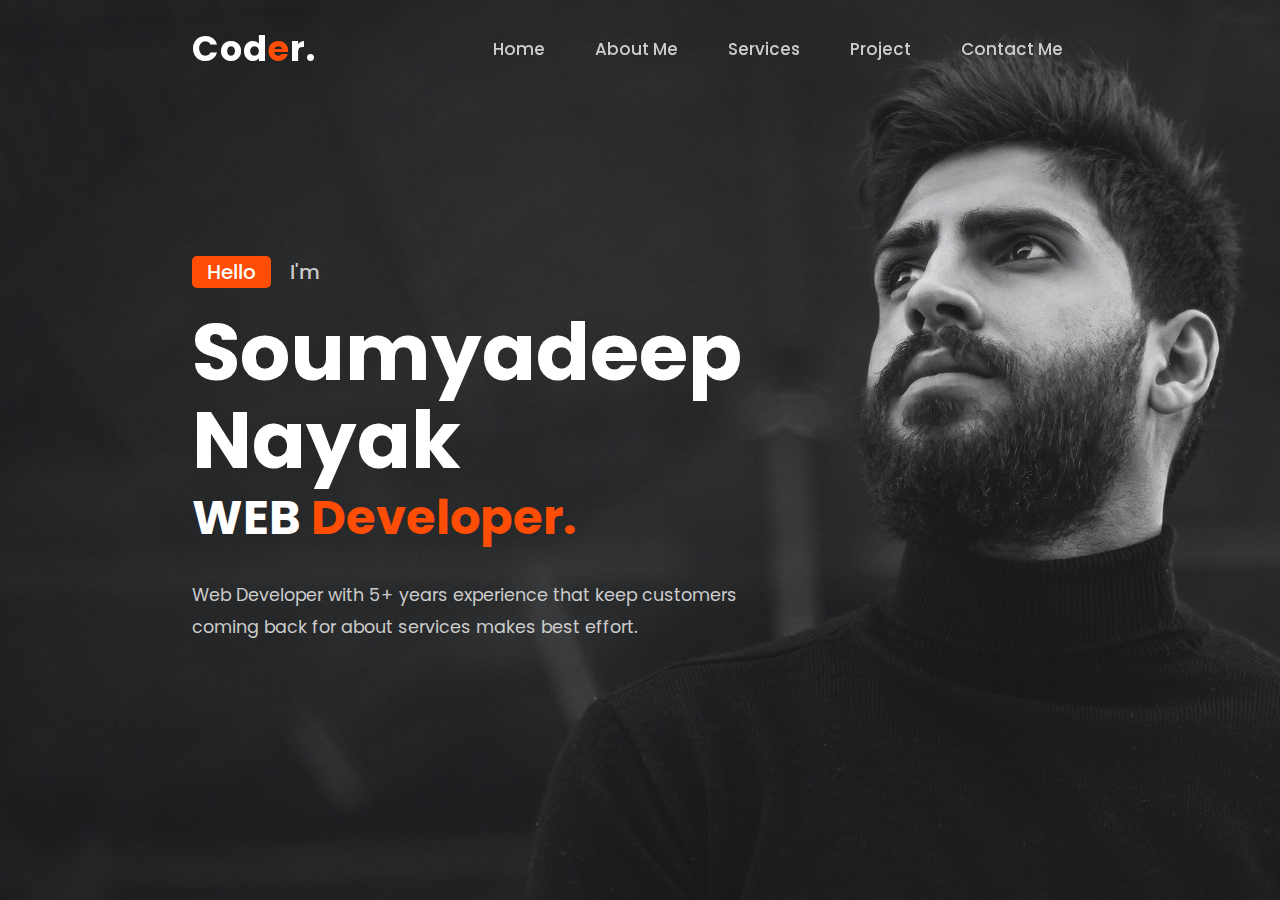
<file: portfolio website/index.html>
<!DOCTYPE html>
<html>
<head>
	<meta charset="utf-8">
	<meta name="viewport" content="width=device-width, initial-scale=1">
	<title>Responsive Portfolio Website</title>
	<!---custom css link---->
	<link rel="stylesheet" type="text/css" href="css/style.css">

	<link rel="stylesheet"href="https://unpkg.com/boxicons@latest/css/boxicons.min.css">

  	<link rel="preconnect" href="https://fonts.googleapis.com">
  	<link rel="preconnect" href="https://fonts.gstatic.com" crossorigin>
  	<link href="https://fonts.googleapis.com/css2?family=Poppins:wght@300;400;500;600;700;800;900&display=swap" rel="stylesheet">

</head>
<body>

	<!----header design--->
	<header>
		<a href="#" class="logo">Cod<span>e</span>r.</a>

		<ul class="navlist">
			<li><a href="/index.html" class="active" style="text-decoration:none">Home</a></li>
			<li><a href="/about me.html" class="active">About Me</a></li>
			<li><a href="/service.html" class="active">Services</a></li>
			<li><a href="/portfolio.html" class="active">Project</a></li>
			<li><a href="/contact.html" class="active">Contact Me</a></li>
		</ul>

		<div class="bx bx-menu" id="menu-icon">
			
		</div>
	</header>

	<!----home section design--->
	<section class="home" id="home">
		<div class="home-text">
			<div class="slide">
				<span class="one">Hello</span>
				<span class="two">I'm</span>
			</div>
			<h1>Soumyadeep<br> Nayak</h1>
			<h3>WEB<span> Developer.</span></h3>
			<p>Web Developer with 5+ years experience that keep customers <br> coming back for about services makes best effort.</p>
			
		</div>
	</section>

	


</body>
</html>
</file>
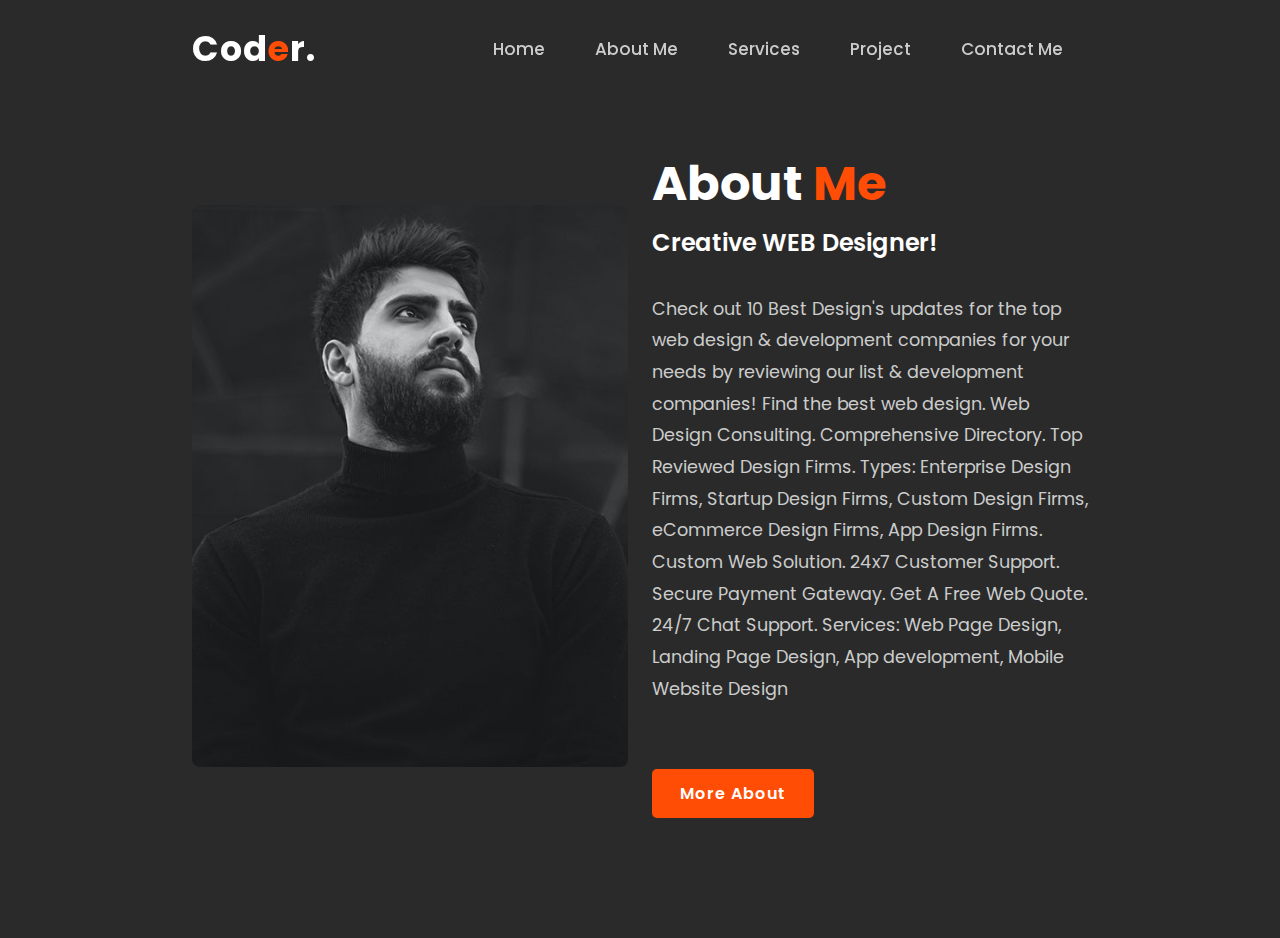
<file: portfolio website/about me.html>
<!DOCTYPE html>
<html lang="en">
<head>
    <meta charset="UTF-8">
    <meta http-equiv="X-UA-Compatible" content="IE=edge">
    <meta name="viewport" content="width=device-width, initial-scale=1.0">
    <title>Document</title>
    <link rel="stylesheet" type="text/css" href="css/style.css">

	<link rel="stylesheet"href="https://unpkg.com/boxicons@latest/css/boxicons.min.css">

  	<link rel="preconnect" href="https://fonts.googleapis.com">
  	<link rel="preconnect" href="https://fonts.gstatic.com" crossorigin>
  	<link href="https://fonts.googleapis.com/css2?family=Poppins:wght@300;400;500;600;700;800;900&display=swap" rel="stylesheet">

</head>
<body>
    	<!----header design--->
	<header>
		<a href="#" class="logo">Cod<span>e</span>r.</a>

		<ul class="navlist">
			<li><a href="/index.html" class="active">Home</a></li>
			<li><a href="/about me.html" class="active">About Me</a></li>
			<li><a href="/service.html" class="active">Services</a></li>
			<li><a href="/portfolio.html" class="active">Project</a></li>
			<li><a href="/contact.html" class="active">Contact Me</a></li>
		</ul>

		<div class="bx bx-menu" id="menu-icon">
			
		</div>
	</header>
	<!----about section design--->
	<section class="about" id="about">
		<div class="about-img">
			<img src="img/about.jpg">
		</div>

		<div class="about-text">
			<h2>About <span>Me</span></h2>
			<h4>Creative WEB Designer!</h4>
			<p>Check out 10 Best Design's updates for the top web design & development companies for your needs by reviewing our list & development companies! Find the best web design. Web Design Consulting. Comprehensive Directory. Top Reviewed Design Firms. Types: Enterprise Design Firms, Startup Design Firms, Custom Design Firms, eCommerce Design Firms, App Design Firms. Custom Web Solution. 24x7 Customer Support. Secure Payment Gateway. Get A Free Web Quote. 24/7 Chat Support. Services: Web Page Design, Landing Page Design, App development, Mobile Website Design</p>
			<a href="/portfolio.html" class="btn">More About</a>
		</div>
	</section>

    

    


</body>
</html>
</file>
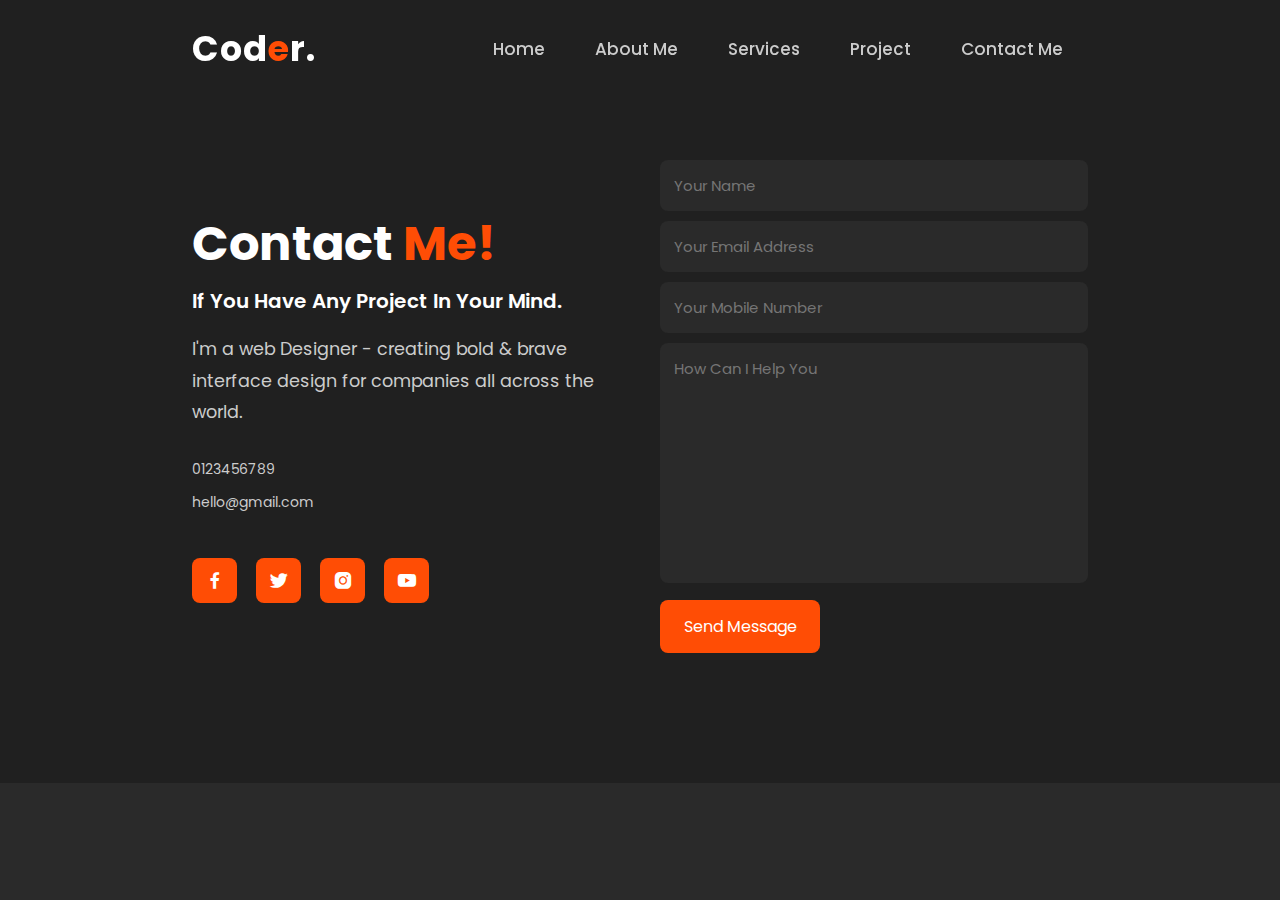
<file: portfolio website/contact.html>
<!DOCTYPE html>
<html lang="en">
<head>
    <meta charset="UTF-8">
    <meta http-equiv="X-UA-Compatible" content="IE=edge">
    <meta name="viewport" content="width=device-width, initial-scale=1.0">
    <title>Document</title>
    <link rel="stylesheet" type="text/css" href="css/style.css">

    <link rel="stylesheet"href="https://unpkg.com/boxicons@latest/css/boxicons.min.css">

  	<link rel="preconnect" href="https://fonts.googleapis.com">
  	<link rel="preconnect" href="https://fonts.gstatic.com" crossorigin>
  	<link href="https://fonts.googleapis.com/css2?family=Poppins:wght@300;400;500;600;700;800;900&display=swap" rel="stylesheet">


</head>
<body>
    <header>
		<a href="#" class="logo">Cod<span>e</span>r.</a>

		<ul class="navlist">
			<li><a href="/index.html" class="active">Home</a></li>
			<li><a href="/about me.html">About Me</a></li>
			<li><a href="/service.html">Services</a></li>
			<li><a href="/portfolio.html">Project</a></li>
			<li><a href="/contact.html">Contact Me</a></li>
		</ul>

		<div class="bx bx-menu" id="menu-icon">
			
		</div>
	</header>

    	<!----contact section design--->
	
	<section class="contact" id="contact">
		<div class="contact-text">
			<h2>Contact <span>Me!</span></h2>
			<h4>If You Have Any Project In Your Mind.</h4>
			<p>I'm a web Designer - creating bold & brave interface design for companies all across the world.</p>
			<div class="list">
				<li><a href="#">0123456789</a></li>
				<li><a href="#">hello@gmail.com</a></li>
			</div>

			<div class="contact-icons">
				<a href="#"><i class='bx bxl-facebook' ></i></a>
				<a href="#"><i class='bx bxl-twitter' ></i></a>
				<a href="#"><i class='bx bxl-instagram-alt' ></i></a>
				<a href="#"><i class='bx bxl-youtube' ></i></a>
			</div>
		</div>

		<div class="contact-form">
			<form action="">
				<input type="name" placeholder="Your Name" required>
				<input type="email" placeholder="Your Email Address" required>
				<input type="" placeholder="Your Mobile Number" required>
				<textarea name="" id="" cols="35" rows="10" placeholder="How Can I Help You" required></textarea>
				<input type="submit" value="Send Message" class="submit" required>
			</form>
		</div>
	</section>
	

</body>
</html>
</file>
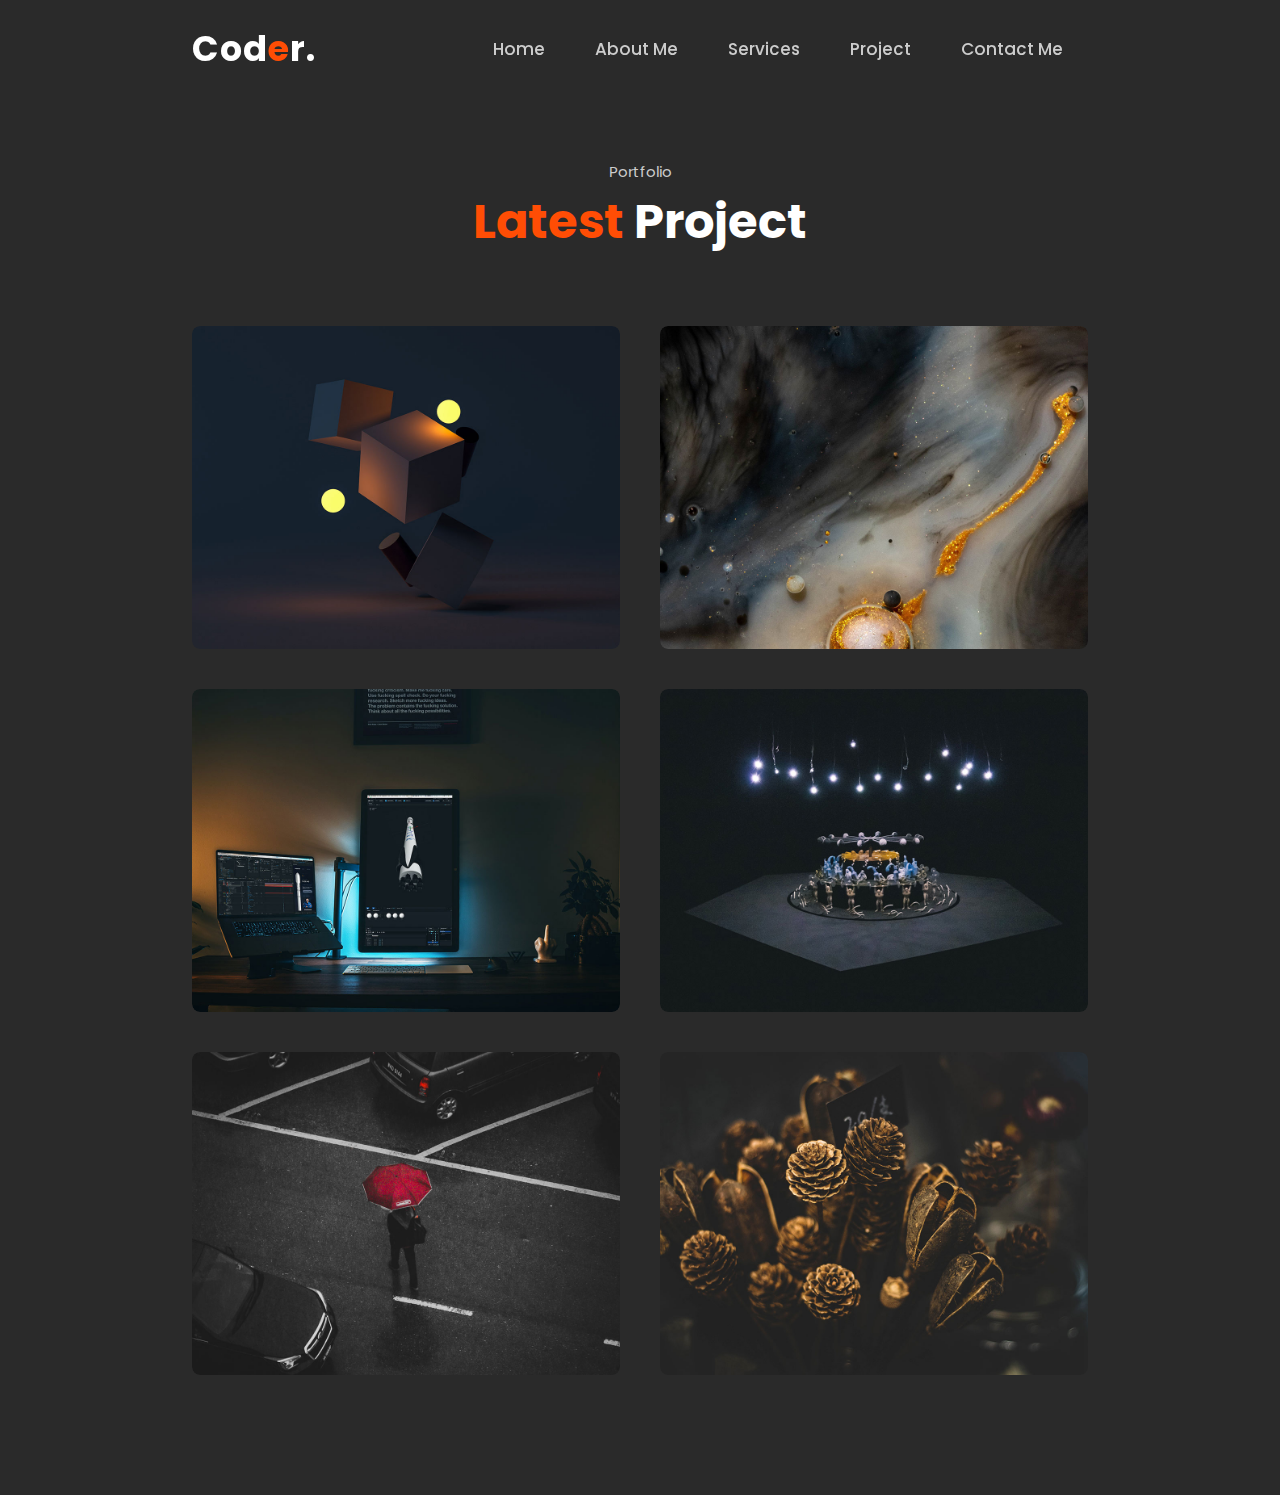
<file: portfolio website/portfolio.html>
<!DOCTYPE html>
<html lang="en">
<head>
    <meta charset="UTF-8">
    <meta http-equiv="X-UA-Compatible" content="IE=edge">
    <meta name="viewport" content="width=device-width, initial-scale=1.0">
    <title>Document</title>
    <link rel="stylesheet" type="text/css" href="css/style.css">

    <link rel="stylesheet" href="https://unpkg.com/boxicons@latest/css/boxicons.min.css">

    <link rel="preconnect" href="https://fonts.googleapis.com">
    <link rel="preconnect" href="https://fonts.gstatic.com" crossorigin>
    <link href="https://fonts.googleapis.com/css2?family=Poppins:wght@300;400;500;600;700;800;900&display=swap" rel="stylesheet">


</head>
<body>
    	<!----header design--->
	<header>
		<a href="#" class="logo">Cod<span>e</span>r.</a>

		<ul class="navlist">
			<li><a href="/index.html" class="active">Home</a></li>
			<li><a href="/about me.html">About Me</a></li>
			<li><a href="/service.html">Services</a></li>
			<li><a href="/portfolio.html">Project</a></li>
			<li><a href='/contact.html'>Contact Me</a></li>
		</ul>

		<div class="bx bx-menu" id="menu-icon">
			
		</div>
	</header>


    	<!----portfolio section design--->
	<section class="portfolio" id="portfolio">
		<div class="main-text">
			<p>Portfolio</p>
			<h2><span>Latest</span> Project</h2>
		</div>

		<div class="portfolio-content">
			<div class="row">
				<img src="img/portfolio1.jpg">
				
			</div>

			<div class="row">
				<img src="img/portfolio2.jpg">
				
			</div>

			<div class="row">
				<img src="img/portfolio3.jpg">
				
			</div>

			<div class="row">
				<img src="img/portfolio4.jpg">
				
			</div>

			<div class="row">
				<img src="img/portfolio5.jpg">
				
			</div>

			<div class="row">
				<img src="img/portfolio6.jpg">
				
			</div>

		</div>
	</section>



</body>
</html>
</file>
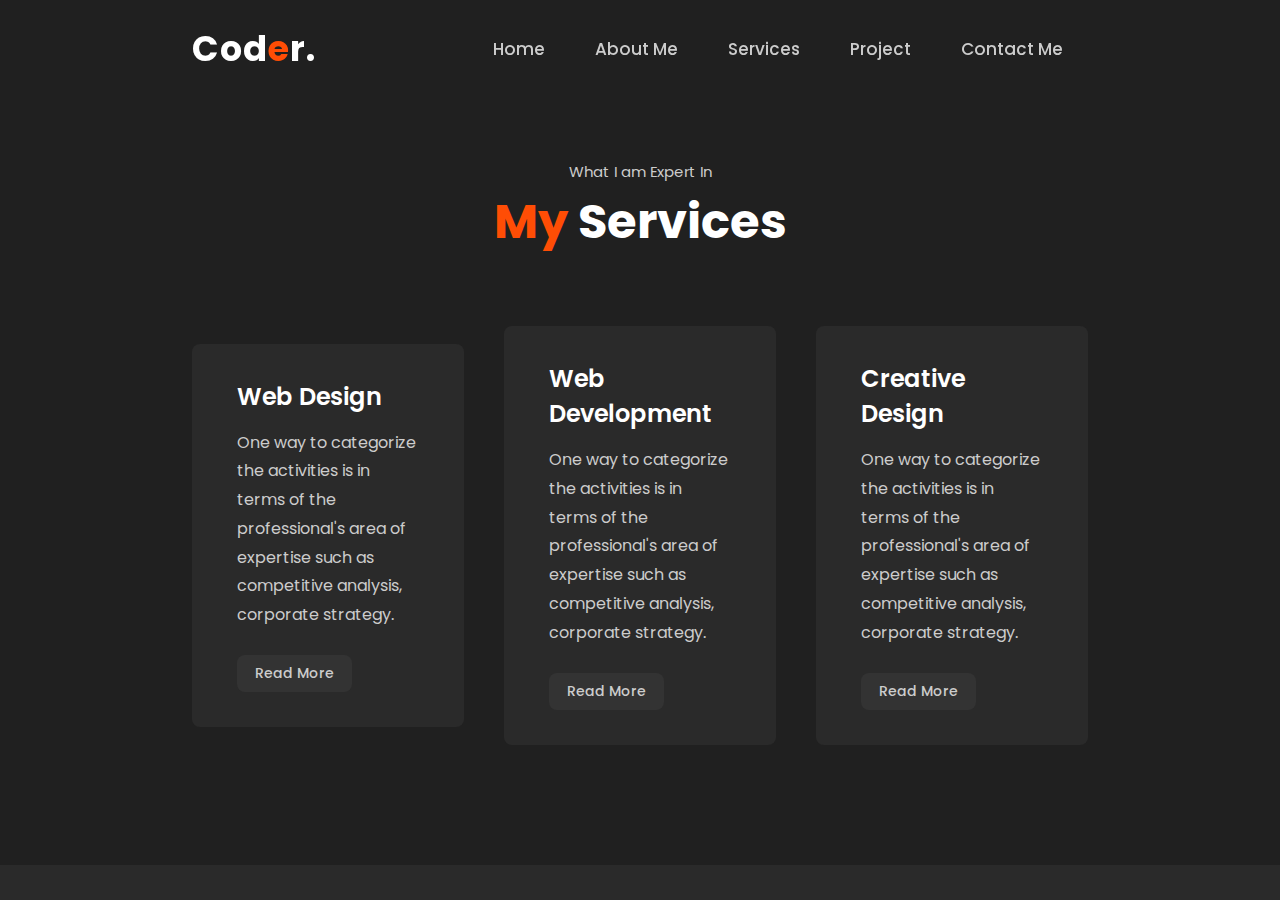
<file: portfolio website/service.html>
<!DOCTYPE html>
<html lang="en">
<head>
    <meta charset="UTF-8">
    <meta http-equiv="X-UA-Compatible" content="IE=edge">
    <meta name="viewport" content="width=device-width, initial-scale=1.0">
    <title>Document</title>
    <link rel="stylesheet" type="text/css" href="css/style.css">

    <link rel="stylesheet"href="https://unpkg.com/boxicons@latest/css/boxicons.min.css">

  	<link rel="preconnect" href="https://fonts.googleapis.com">
  	<link rel="preconnect" href="https://fonts.gstatic.com" crossorigin>
  	<link href="https://fonts.googleapis.com/css2?family=Poppins:wght@300;400;500;600;700;800;900&display=swap" rel="stylesheet">


</head>
<body>
    	<!----header design--->
	<header>
		<a href="#" class="logo">Cod<span>e</span>r.</a>

		<ul class="navlist">
			<li><a href="/index.html" class="active">Home</a></li>
			<li><a href="/about me.html">About Me</a></li>
			<li><a href="/service.html">Services</a></li>
			<li><a href="/portfolio.html">Project</a></li>
			<li><a href="/contact.html">Contact Me</a></li>
		</ul>


		<div class="bx bx-menu" id="menu-icon">
			
		</div>
	</header>

	<!----service section design--->
	<section class="services" id="services">
		<div class="main-text">
			<p>What I am Expert In</p>
			<h2><span>My</span> Services</h2>
		</div>

		<div class="services-content">
			<div class="box">
				
				<h3>Web Design</h3>
				<p>One way to categorize the activities is in terms of the professional's area of expertise such as competitive analysis, corporate strategy.</p>
				<a href="#" class="read">Read More</a>
			</div>

			<div class="box">
				
				<h3>Web Development</h3>
				<p>One way to categorize the activities is in terms of the professional's area of expertise such as competitive analysis, corporate strategy.</p>
				<a href="#" class="read">Read More</a>
			</div>

			<div class="box">
				
				<h3>Creative Design</h3>
				<p>One way to categorize the activities is in terms of the professional's area of expertise such as competitive analysis, corporate strategy.</p>
				<a href="#" class="read">Read More</a>
			</div>

		</div>
	</section>
    
</body>
</html>
</file>
<file: portfolio website/css/style.css>
*{
	padding: 0;
	margin: 0;
	box-sizing: border-box;
	font-family: 'Poppins', sans-serif;
	text-decoration: none;
	list-style: none;
	scroll-behavior: smooth;
}
:root{
	--bg-color: #2a2a2a;
	--second-bg-color: #202020;
	--text-color: #fff;
	--second-color: #ccc;
	--main-color: #ff4d05;
	--big-font: 5rem;
	--h2-font: 3rem;
	--p-font: 1.1rem;
}
body{
	background: var(--bg-color);
	color: var(--text-color);
}
header{
	position: fixed;
	width: 100%;
	top: 0;
	right: 0;
	z-index: 1000;
	display: flex;
	align-items: center;
	justify-content: space-between;
	background: transparent;
	padding: 22px 15%;
	border-bottom: 1px solid transparent;
	transition: all .45s ease;
}
.logo{
	color: var(--text-color);
	font-size: 35px;
	font-weight: 700;
	letter-spacing: 1px;
}
span{
	color: var(--main-color);
}
.navlist{
	display: flex;
}
.navlist a{
	color: var(--second-color);
	font-size: 17px;
	font-weight: 500;
	margin: 0 25px;
	transition: all .45s ease;
}
.navlist ul:hover{
	color: var(--main-color);
}
.navlist ul:active{
	color: var(--main-color);
}
#menu-icon{
	font-size: 35px;
	color: var(--text-color);
	z-index: 10001;
	cursor: pointer;
	margin-left: 25px;
	display: none;
}

section{
	padding: 160px 15% 120px;
}
.home{
	position: relative;
	height: 100vh;
	width: 100%;
	background-image: url(../img/background.jpg);
	background-size: cover;
	background-position: center;
	display: flex;
	align-items: center;
	justify-content: flex-start;
}
.slide{
	margin-bottom: 20px;
}
.one{
	display: inline-block;
	margin-right: 15px;
	height: 32px;
	padding: 0 15px;
	line-height: 32px;
	font-size: 20px;
	font-weight: 500;
	border-radius: 5px;
	background: var(--main-color);
	color: var(--text-color);
}
.two{
	display: inline-block;
	color: var(--second-color);
	font-size: 20px;
	font-weight: 500;
}
.home-text h1{
	font-size: var(--big-font);
	font-weight: 700;
	color: var(--text-color);
	line-height: 1.1;
	margin: 0 0 8px;
}
.home-text h3{
	color: var(--text-color);
	margin: 0 0 35px;
	font-size: 3rem;
	font-weight: 700;
	line-height: 1.1;
}
.home-text p{
	color: var(--second-color);
	font-size: var(--p-font);
	line-height: 1.8;
	margin-bottom: 40px;
}
.button{
	display: inline-flex;
	align-items: center;
	justify-content: center;
}
.btn{
	display: inline-block;
	padding: 12px 28px;
	background: var(--main-color);
	border-radius: 5px;
	color: var(--text-color);
	font-size: 1rem;
	letter-spacing: 1px;
	font-weight: 600;
	transition: all .45s ease;
}
.btn:hover{
	transform: scale(0.9);
}

header.sticky{
	background: var(--bg-color);
	border-bottom: 1px solid #ffffff1a;
	padding: 12px 15%;
}

.about{
	display: grid;
	grid-template-columns: repeat(2, 1fr);
	align-items: center;
	gap: 1.5rem;
}
.about-img img{
	max-width: 530px;
	height: auto;
	width: 100%;
	border-radius: 8px;
}
.about-text h2{
	font-size: var(--h2-font);
	line-height: 1;
}
.about-text h4{
	font-size: 24px;
	font-weight: 600;
	color: var(--text-color);
	line-height: 1.7;
	margin: 15px 0 30px;
}
.about-text p{
	color: var(--second-color);
	font-size: var(--p-font);
	line-height: 1.8;
	margin-bottom: 4rem;
}

.services{
	background: var(--second-bg-color);
}
.main-text{
	text-align: center;
}
.main-text p{
	color: var(--second-color);
	font-size: 15px;
	margin-bottom: 15px;
}
.main-text h2{
	font-size: var(--h2-font);
	line-height: 1;
}
.services-content{
	display: grid;
	grid-template-columns: repeat(auto-fit, minmax(250px, auto));
	align-items: center;
	gap: 2.5rem;
	margin-top: 5rem;
}
.box{
	background: var(--bg-color);
	padding: 35px 45px;
	border-radius: 8px;
	transition: all .45s ease;
}
.s-icons i{
	font-size: 32px;
	margin-bottom: 20px;
}
.box h3{
	font-size: 24px;
	font-weight: 600;
	color: var(--text-color);
	margin-bottom: 15px;
}
.box p{
	color: var(--second-color);
	font-size: 1rem;
	line-height: 1.8;
	margin-bottom: 25px;
}
.read{
	display: inline-block;
	padding: 8px 18px;
	background: #333333;
	color: var(--second-color);
	font-size: 14px;
	font-weight: 500;
	border-radius: 8px;
	transition: all .45s ease;
}
.read:hover{
	letter-spacing: 1px;
	background: #ffffff99;
	color: var(--text-color);
}
.box:hover{
	transform: translateY(-8px);
	cursor: pointer;
}

.portfolio-content{
	display: grid;
	grid-template-columns: repeat(auto-fit, minmax(350px, auto));
	align-items: center;
	gap: 2.5rem;
	margin-top: 5rem;
}
.row{
	position: relative;
	overflow: hidden;
	border-radius: 8px;
	cursor: pointer;
}
.row img{
	width: 100%;
	border-radius: 8px;
	display: block;
	transition: transform 0.5s;
}
.layer{
	width: 100%;
	height: 0;
	background: linear-gradient(rgba(0,0,0,0.1), #ff004f);
	position: absolute;
	border-radius: 8px;
	left: 0;
	bottom: 0;
	overflow: hidden;
	display: flex;
	flex-direction: column;
	align-items: center;
	justify-content: center;
	text-align: center;
	padding: 0 40px;
	transition: height 0.5s;
}
.layer i{
	color: var(--main-color);
	margin-top: 20px;
	font-size: 20px;
	background: var(--text-color);
	width: 60px;
	height: 60px;
	display: flex;
	align-items: center;
	justify-content: center;
	border-radius: 50%;
}
.row:hover img{
	transform: scale(1.1);
}
.row:hover .layer{
	height: 100%;
}

  
.contact{
	background: var(--second-bg-color);
	display: grid;
	grid-template-columns: repeat(2, 1fr);
	align-items: center;
	gap: 2.5rem;
}
.contact-text h4{
	color: var(--text-color);
	margin: 18px 0;
	font-size: 20px;
	font-weight: 600;
}
.contact-text h2{
	font-size: var(--h2-font);
	line-height: 1;
}
.contact-text p{
	color: var(--second-color);
	font-size: var(--p-font);
	line-height: 1.8;
	margin-bottom: 30px;
}
.list{
	margin-bottom: 2.8rem;
}
.list li{
	margin-bottom: 12px;
}
.list li a{
	display: block;
	color: var(--second-color);
	font-size: 14px;
	transition: all .45s ease;
}
.list li a:hover{
	color: var(--text-color);
	transform: translateX(5px);
}
.contact-icons i{
	height: 45px;
	width: 45px;
	background: var(--main-color);
	color: var(--text-color);
	font-size: 22px;
	display: inline-flex;
	align-items: center;
	justify-content: center;
	border-radius: 8px;
	margin-right: 15px;
	transition: all .45s ease;
}
.contact-icons i:hover{
	background: var(--text-color);
	color: var(--main-color);
}

.contact-form form{
	position: relative;
}
.contact-form form input,
form textarea{
	width: 100%;
	padding: 14px;
	background: var(--bg-color);
	color: var(--text-color);
	border: none;
	outline: none;
	font-size: 15px;
	border-radius: 8px;
	margin-bottom: 10px;
}
.contact-form textarea{
	resize: none;
	height: 240px;
}
.contact-form .submit{
	display: inline-block;
	font-size: 16px;
	background: var(--main-color);
	color: var(--text-color);
	width: 160px;
	transition: all .45s ease;
}
.contact-form .submit:hover{
	transform: scale(1.1);
	cursor: pointer;
}

.end{
	padding: 20px 15%;
	display: flex;
	flex-wrap: wrap;
	align-items: center;
	justify-content: space-between;
	gap: 2rem;
	background: var(--bg-color);
}
.last-text p{
	color: var(--second-color);
	font-size: 14px;
}
.top i{
	padding: 10px;
	border-radius: 8px;
	font-size: 15px;
	color: var(--text-color);
	background: var(--main-color);
}
</file>
